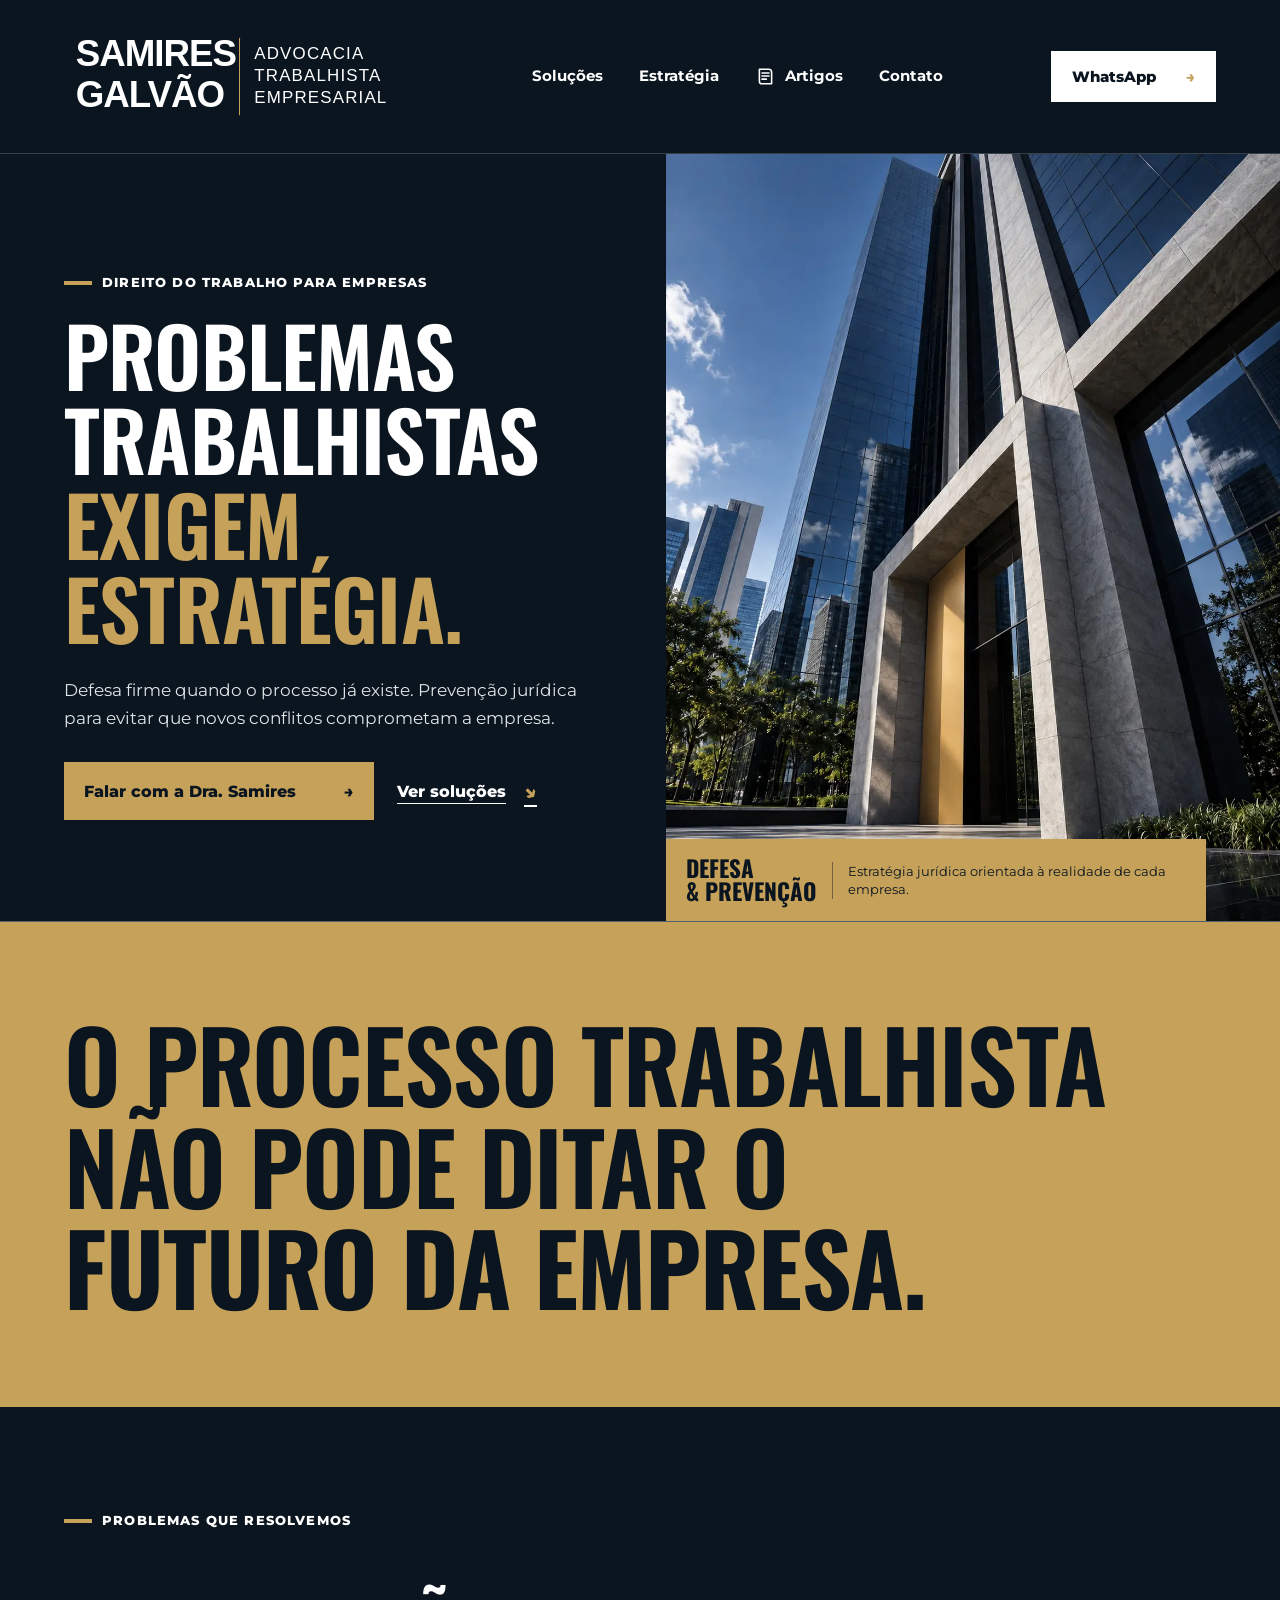
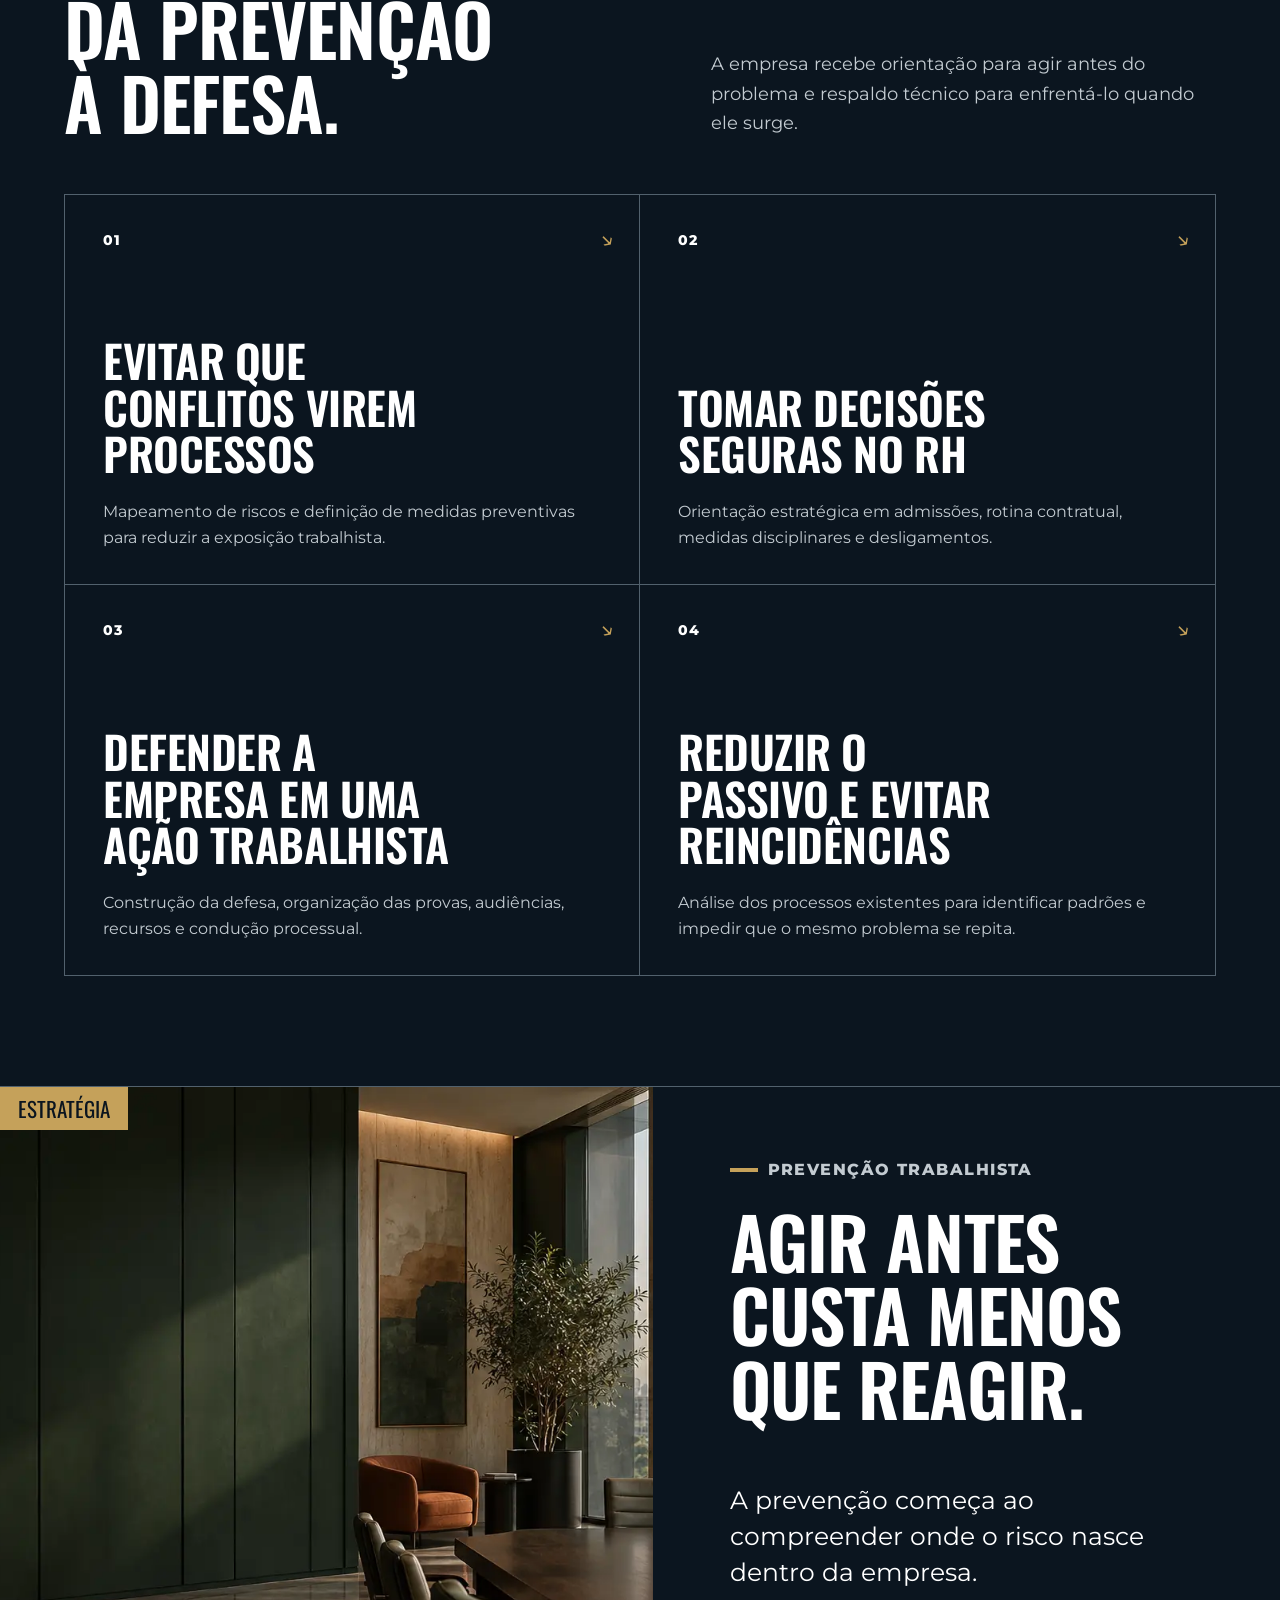
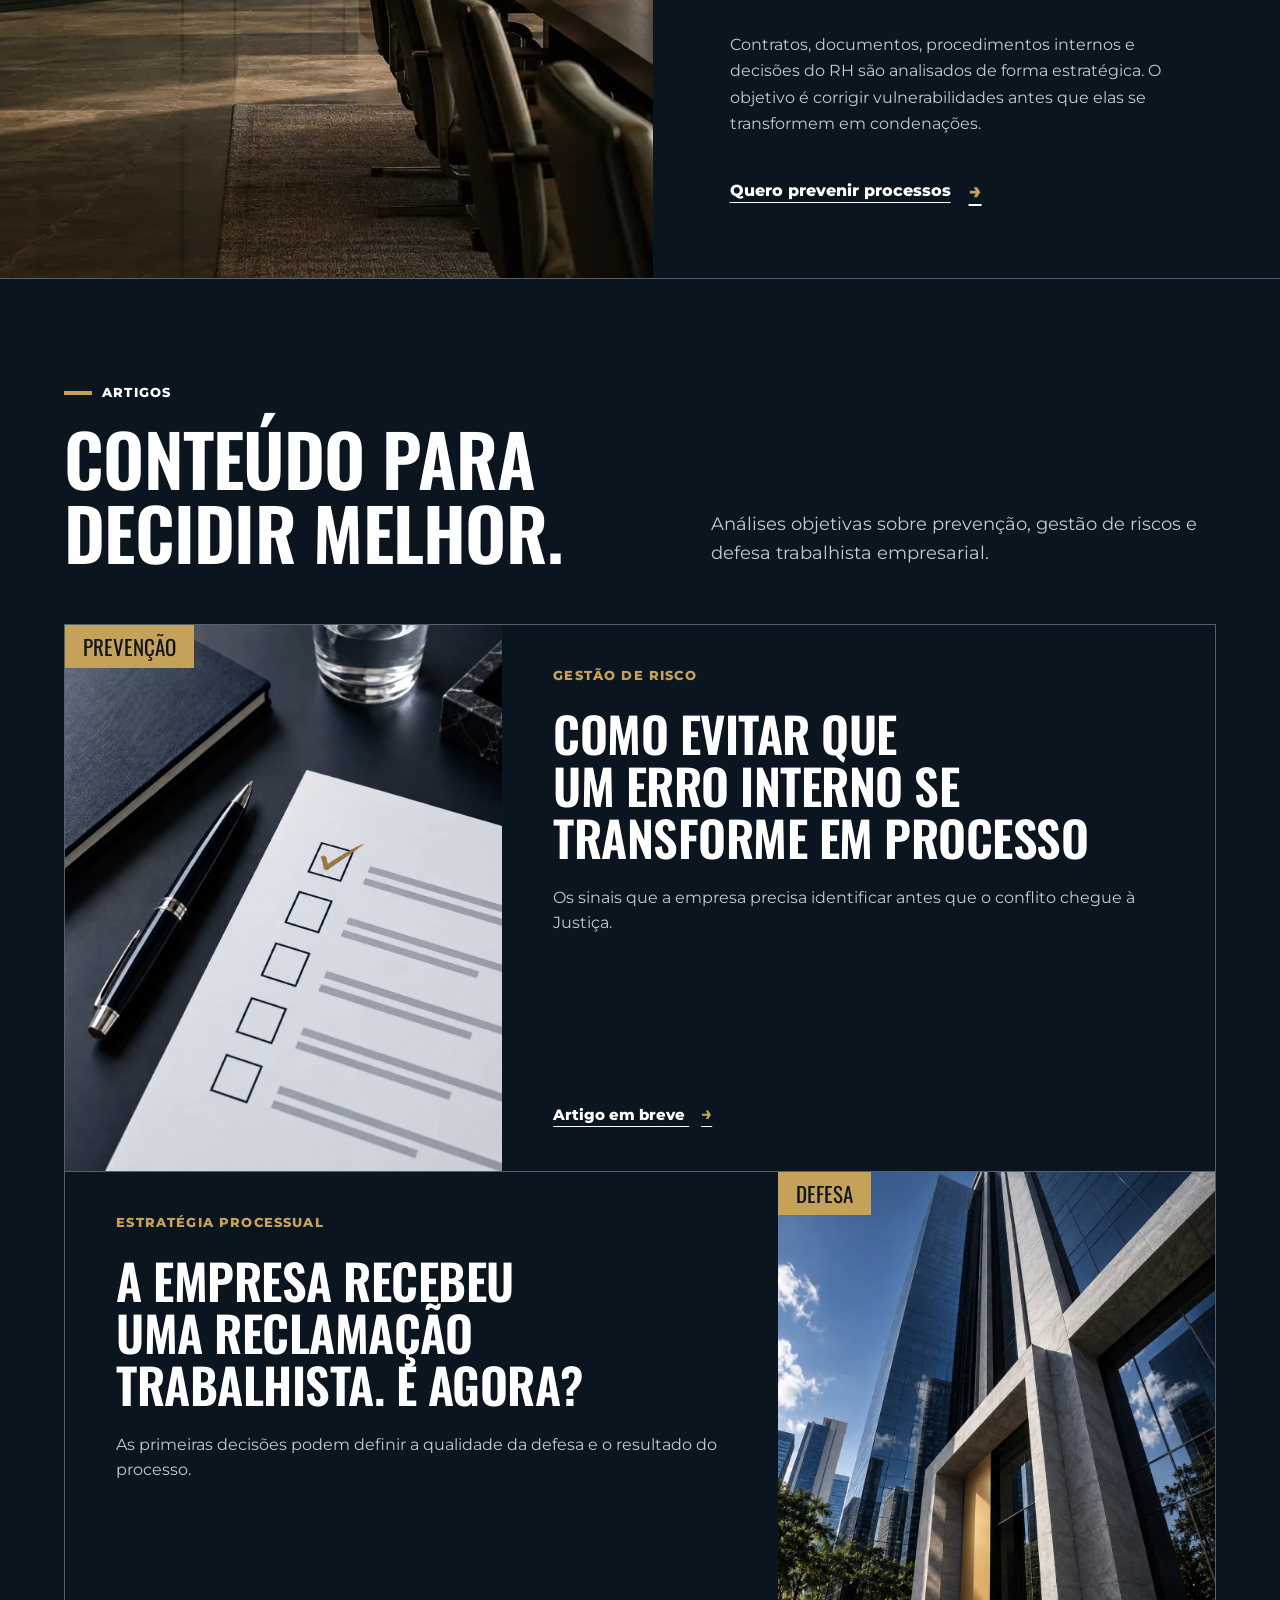
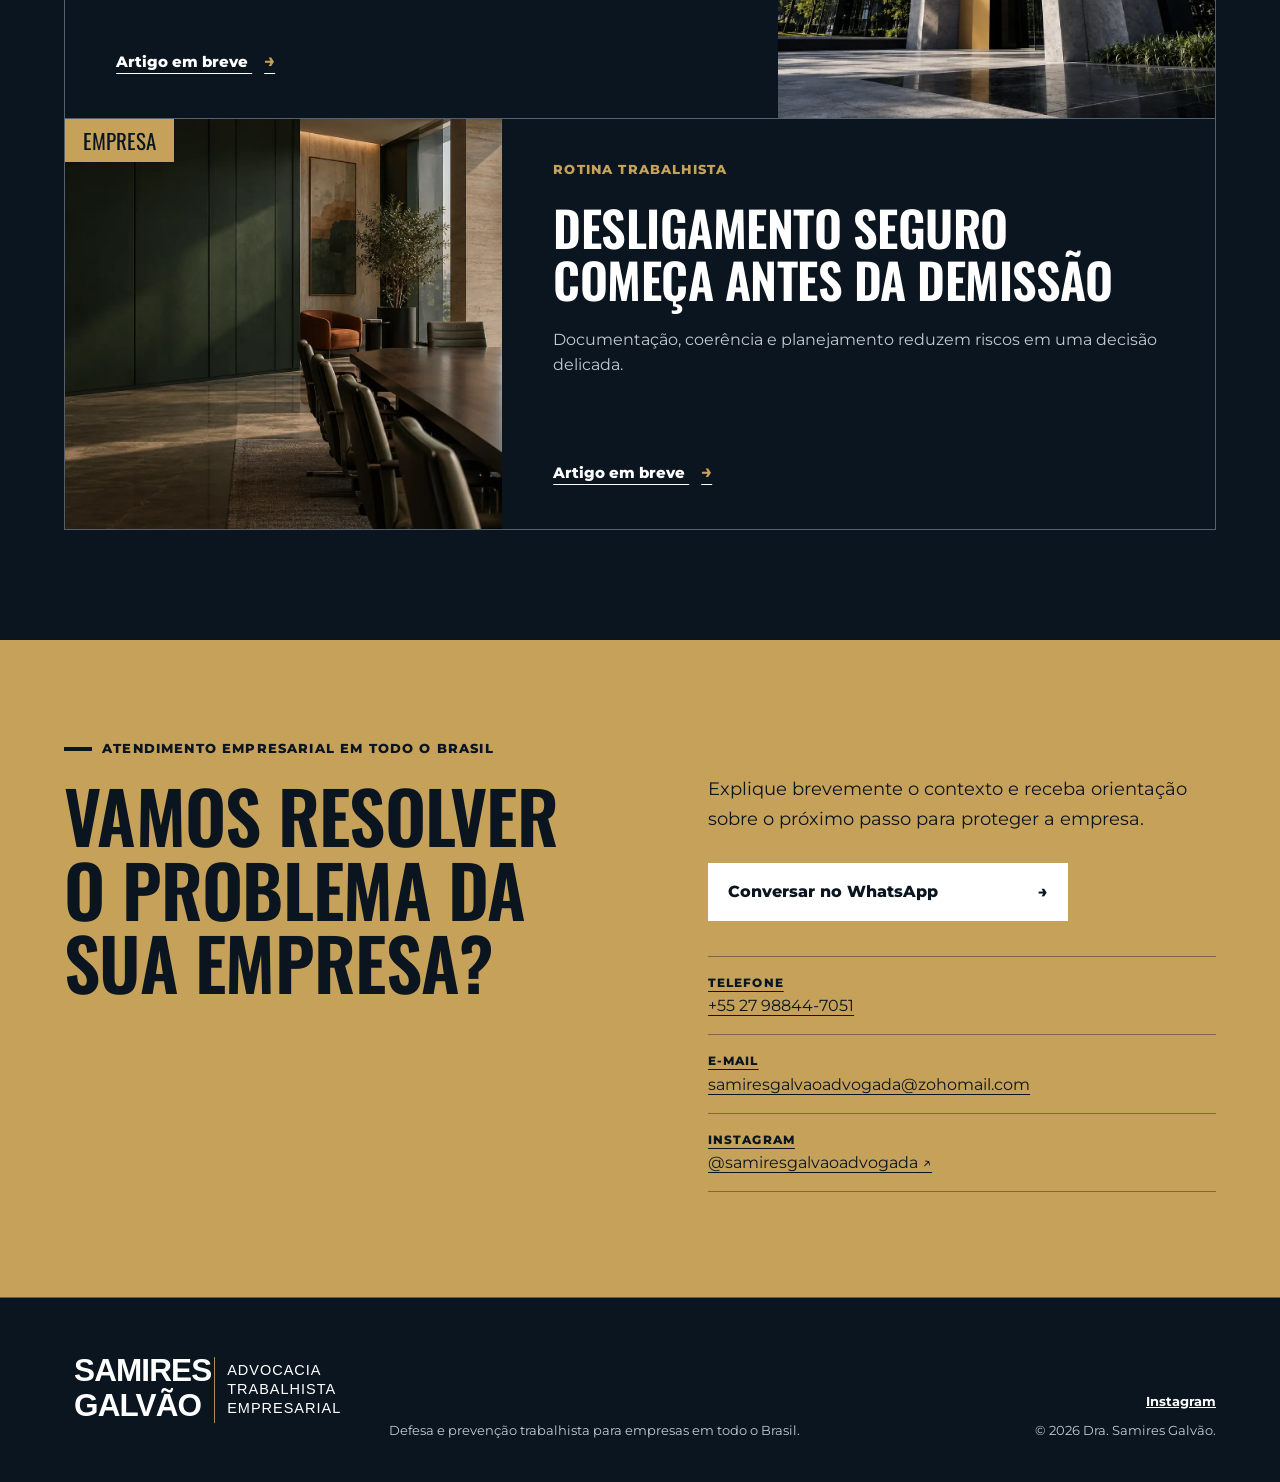
<file: index.html>
<!doctype html>
<html lang="pt-BR">
<head>
  <meta charset="utf-8">
  <meta name="viewport" content="width=device-width, initial-scale=1">
  <meta name="description" content="Dra. Samires Galvão — defesa e prevenção trabalhista estratégica para empresas em todo o Brasil.">
  <meta name="theme-color" content="#0b151f">
  <title>Dra. Samires Galvão | Advocacia Trabalhista Empresarial</title>
  <link rel="icon" href="assets/favicon.svg" type="image/svg+xml">
  <link rel="stylesheet" href="styles.css">
  <script src="script.js" defer></script>
</head>
<body>
  <a class="skip-link" href="#conteudo">Ir para o conteúdo</a>

  <header class="site-header">
    <a class="brand" href="#inicio" aria-label="Dra. Samires Galvão — início">
      <img src="assets/logo-samires-clara.svg" alt="Samires Galvão — Advocacia Trabalhista Empresarial">
    </a>
    <button class="menu-toggle" type="button" aria-label="Abrir menu" aria-expanded="false" aria-controls="menu"><span></span><span></span><span></span></button>
    <nav id="menu" class="main-nav" aria-label="Navegação principal">
      <a href="#solucoes">Soluções</a>
      <a href="#estrategia">Estratégia</a>
      <a class="nav-articles" href="#artigos" aria-label="Artigos"><svg viewBox="0 0 24 24" aria-hidden="true"><path d="M5 3.75h10.5A3.5 3.5 0 0 1 19 7.25v13H7.5A2.5 2.5 0 0 1 5 17.75zM8 8h8M8 11.5h8M8 15h5"/></svg>Artigos</a>
      <a href="#contato">Contato</a>
    </nav>
    <a class="header-action" href="https://wa.me/5527988447051" target="_blank" rel="noopener">WhatsApp <span>→</span></a>
  </header>

  <main id="conteudo">
    <section class="hero" id="inicio">
      <div class="hero-copy reveal">
        <p class="eyebrow"><span></span> Direito do trabalho para empresas</p>
        <h1>PROBLEMAS<br>TRABALHISTAS<br><em>EXIGEM ESTRATÉGIA.</em></h1>
        <p class="hero-summary">Defesa firme quando o processo já existe. Prevenção jurídica para evitar que novos conflitos comprometam a empresa.</p>
        <div class="hero-actions">
          <a class="primary-link" href="https://wa.me/5527988447051?text=Ol%C3%A1%2C%20Dra.%20Samires.%20Preciso%20de%20orienta%C3%A7%C3%A3o%20trabalhista%20para%20minha%20empresa." target="_blank" rel="noopener">Falar com a Dra. Samires <span>→</span></a>
          <a class="text-link" href="#solucoes">Ver soluções <span>↘</span></a>
        </div>
      </div>
      <figure class="hero-media reveal">
        <picture><source srcset="assets/arquitetura-corporativa.webp" type="image/webp"><img src="assets/arquitetura-corporativa.jpg" alt="Arquitetura de um edifício corporativo contemporâneo" width="1122" height="1402"></picture>
        <figcaption><strong>DEFESA<br>&amp; PREVENÇÃO</strong><span>Estratégia jurídica orientada à realidade de cada empresa.</span></figcaption>
      </figure>
    </section>

    <section class="statement reveal" aria-label="Posicionamento">
      <p>O PROCESSO TRABALHISTA<br>NÃO PODE DITAR O<br><strong>FUTURO DA EMPRESA.</strong></p>
    </section>

    <section class="solutions" id="solucoes">
      <header class="section-heading reveal">
        <p class="eyebrow"><span></span> Problemas que resolvemos</p>
        <h2>DA PREVENÇÃO<br>À DEFESA.</h2>
        <p class="section-intro">A empresa recebe orientação para agir antes do problema e respaldo técnico para enfrentá-lo quando ele surge.</p>
      </header>
      <div class="solution-grid">
        <article class="solution-card reveal"><span class="number">01</span><h3>EVITAR QUE<br>CONFLITOS VIREM<br>PROCESSOS</h3><p>Mapeamento de riscos e definição de medidas preventivas para reduzir a exposição trabalhista.</p><span class="card-arrow">↘</span></article>
        <article class="solution-card reveal"><span class="number">02</span><h3>TOMAR DECISÕES<br>SEGURAS NO RH</h3><p>Orientação estratégica em admissões, rotina contratual, medidas disciplinares e desligamentos.</p><span class="card-arrow">↘</span></article>
        <article class="solution-card reveal"><span class="number">03</span><h3>DEFENDER A<br>EMPRESA EM UMA<br>AÇÃO TRABALHISTA</h3><p>Construção da defesa, organização das provas, audiências, recursos e condução processual.</p><span class="card-arrow">↘</span></article>
        <article class="solution-card reveal"><span class="number">04</span><h3>REDUZIR O<br>PASSIVO E EVITAR<br>REINCIDÊNCIAS</h3><p>Análise dos processos existentes para identificar padrões e impedir que o mesmo problema se repita.</p><span class="card-arrow">↘</span></article>
      </div>
    </section>

    <section class="strategy" id="estrategia">
      <div class="strategy-photo reveal"><picture><source srcset="assets/sala-corporativa.webp" type="image/webp"><img src="assets/sala-corporativa.jpg" alt="Sala de reuniões corporativa vazia" loading="lazy" width="1600" height="900"></picture><span class="photo-label">ESTRATÉGIA</span></div>
      <div class="strategy-content reveal">
        <p class="eyebrow"><span></span> Prevenção trabalhista</p>
        <h2>AGIR ANTES<br>CUSTA MENOS<br>QUE REAGIR.</h2>
        <p class="lead">A prevenção começa ao compreender onde o risco nasce dentro da empresa.</p>
        <p>Contratos, documentos, procedimentos internos e decisões do RH são analisados de forma estratégica. O objetivo é corrigir vulnerabilidades antes que elas se transformem em condenações.</p>
        <a class="text-link" href="https://wa.me/5527988447051?text=Ol%C3%A1%2C%20Dra.%20Samires.%20Gostaria%20de%20saber%20mais%20sobre%20preven%C3%A7%C3%A3o%20trabalhista%20para%20empresas." target="_blank" rel="noopener">Quero prevenir processos <span>→</span></a>
      </div>
    </section>

    <section class="articles" id="artigos">
      <header class="section-heading articles-heading reveal">
        <div><p class="eyebrow"><span></span> Artigos</p><h2>CONTEÚDO PARA<br>DECIDIR MELHOR.</h2></div>
        <p class="section-intro">Análises objetivas sobre prevenção, gestão de riscos e defesa trabalhista empresarial.</p>
      </header>
      <div class="publication-grid">
        <article class="publication reveal" tabindex="0">
          <div class="publication-image"><img src="assets/checklist-trabalhista.webp" alt="Checklist corporativo sobre uma mesa" loading="lazy"><span>PREVENÇÃO</span></div>
          <div class="publication-copy"><p class="category">GESTÃO DE RISCO</p><h3>COMO EVITAR QUE UM ERRO INTERNO SE TRANSFORME EM PROCESSO</h3><p>Os sinais que a empresa precisa identificar antes que o conflito chegue à Justiça.</p><span class="read-more">Artigo em breve <b>→</b></span></div>
        </article>
        <article class="publication reverse reveal" tabindex="0">
          <div class="publication-image"><img src="assets/arquitetura-corporativa.webp" alt="Edifício corporativo contemporâneo" loading="lazy"><span>DEFESA</span></div>
          <div class="publication-copy"><p class="category">ESTRATÉGIA PROCESSUAL</p><h3>A EMPRESA RECEBEU UMA RECLAMAÇÃO TRABALHISTA. E AGORA?</h3><p>As primeiras decisões podem definir a qualidade da defesa e o resultado do processo.</p><span class="read-more">Artigo em breve <b>→</b></span></div>
        </article>
        <article class="publication reveal" tabindex="0">
          <div class="publication-image"><img src="assets/sala-corporativa.webp" alt="Ambiente corporativo preparado para reunião" loading="lazy"><span>EMPRESA</span></div>
          <div class="publication-copy"><p class="category">ROTINA TRABALHISTA</p><h3>DESLIGAMENTO SEGURO COMEÇA ANTES DA DEMISSÃO</h3><p>Documentação, coerência e planejamento reduzem riscos em uma decisão delicada.</p><span class="read-more">Artigo em breve <b>→</b></span></div>
        </article>
      </div>
    </section>

    <section class="contact" id="contato">
      <div class="reveal"><p class="eyebrow light"><span></span> Atendimento empresarial em todo o Brasil</p><h2>VAMOS RESOLVER<br>O PROBLEMA DA<br>SUA EMPRESA?</h2></div>
      <div class="contact-copy"><p>Explique brevemente o contexto e receba orientação sobre o próximo passo para proteger a empresa.</p><a class="contact-button" href="https://wa.me/5527988447051?text=Ol%C3%A1%2C%20Dra.%20Samires.%20Preciso%20de%20orienta%C3%A7%C3%A3o%20trabalhista%20para%20minha%20empresa." target="_blank" rel="noopener">Conversar no WhatsApp <span>→</span></a><div class="contact-details"><a class="contact-line" href="tel:+5527988447051"><small>Telefone</small><span>+55 27 98844-7051</span></a><a class="contact-line" href="mailto:samiresgalvaoadvogada@zohomail.com"><small>E-mail</small><span>samiresgalvaoadvogada@zohomail.com</span></a><a class="contact-line" href="https://www.instagram.com/samiresgalvaoadvogada/" target="_blank" rel="noopener"><small>Instagram</small><span>@samiresgalvaoadvogada ↗</span></a></div></div>
    </section>
  </main>

  <footer class="site-footer"><img src="assets/logo-samires-clara.svg" alt="Samires Galvão — Advocacia Trabalhista Empresarial"><p>Defesa e prevenção trabalhista para empresas em todo o Brasil.</p><div><a href="https://www.instagram.com/samiresgalvaoadvogada/" target="_blank" rel="noopener">Instagram</a><p>© <span id="year"></span> Dra. Samires Galvão.</p></div></footer>
</body>
</html>
</file>
<file: styles.css>
@font-face {
  font-family: Montserrat;
  src: url("assets/montserrat.ttf") format("truetype");
  font-weight: 100 900;
  font-display: swap;
}

@font-face {
  font-family: Oswald;
  src: url("assets/oswald.ttf") format("truetype");
  font-weight: 200 700;
  font-display: swap;
}

:root {
  --navy: #0b151f;
  --navy-light: #14222e;
  --gold: #c5a15a;
  --white: #ffffff;
  --muted: #c3cbd1;
  --line: #52616d;
  --page: 22px;
}

* { box-sizing: border-box; }

html {
  scroll-behavior: smooth;
  overflow-x: hidden;
}

body {
  margin: 0;
  min-width: 320px;
  overflow-x: hidden;
  background: var(--navy);
  color: var(--white);
  font-family: Montserrat, Arial, sans-serif;
  font-size: 16px;
  line-height: 1.6;
}

a { color: inherit; }
img { display: block; width: 100%; max-width: 100%; }

h1, h2, h3, .statement p {
  margin: 0;
  font-family: Oswald, "Arial Narrow", Impact, sans-serif;
  font-weight: 600;
  line-height: 1.03;
  letter-spacing: -0.01em;
  text-wrap: balance;
}

.skip-link {
  position: fixed;
  top: -60px;
  left: 16px;
  z-index: 100;
  padding: 12px 18px;
  background: var(--white);
  color: var(--navy);
}

.skip-link:focus { top: 12px; }

.site-header {
  position: relative;
  z-index: 30;
  min-height: 92px;
  padding: 14px var(--page);
  display: flex;
  align-items: center;
  justify-content: space-between;
  gap: 16px;
  background: var(--navy);
  border-bottom: 1px solid rgba(255,255,255,.18);
}

.brand {
  display: block;
  width: min(225px, calc(100vw - 100px));
  flex: 0 1 auto;
}

.brand img { height: auto; }

.menu-toggle {
  width: 46px;
  height: 46px;
  flex: 0 0 46px;
  padding: 9px;
  display: grid;
  place-content: center;
  gap: 6px;
  background: transparent;
  border: 1px solid rgba(255,255,255,.4);
  color: var(--white);
}

.menu-toggle span {
  display: block;
  width: 24px;
  height: 2px;
  background: currentColor;
}

.main-nav {
  position: absolute;
  top: 100%;
  left: 0;
  right: 0;
  padding: 22px var(--page) 28px;
  display: none;
  flex-direction: column;
  align-items: flex-start;
  gap: 5px;
  background: var(--navy);
  border-bottom: 4px solid var(--gold);
}

.main-nav.open { display: flex; }

.main-nav a {
  width: 100%;
  padding: 12px 0;
  display: flex;
  align-items: center;
  gap: 9px;
  border-bottom: 1px solid rgba(255,255,255,.12);
  font-size: 17px;
  font-weight: 700;
  text-decoration: none;
}

.nav-articles svg {
  width: 21px;
  height: 21px;
  fill: none;
  stroke: currentColor;
  stroke-width: 1.8;
  stroke-linecap: round;
  stroke-linejoin: round;
}

.header-action { display: none; }

.eyebrow {
  margin: 0 0 20px;
  display: flex;
  align-items: center;
  gap: 10px;
  font-size: 13px;
  font-weight: 800;
  line-height: 1.35;
  letter-spacing: .09em;
  text-transform: uppercase;
}

.eyebrow > span {
  width: 28px;
  height: 4px;
  flex: 0 0 28px;
  background: var(--gold);
}

.hero {
  display: flex;
  flex-direction: column;
  border-bottom: 1px solid var(--line);
}

.hero-copy {
  padding: 54px var(--page) 48px;
}

.hero h1 {
  max-width: 100%;
  font-size: clamp(44px, 14vw, 66px);
  overflow-wrap: normal;
}

.hero h1 em {
  display: inline;
  color: var(--gold);
  font-style: normal;
}

.hero-summary {
  max-width: 620px;
  margin: 27px 0 30px;
  color: #e0e5e8;
  font-size: 17px;
  line-height: 1.65;
}

.hero-actions {
  display: flex;
  flex-direction: column;
  align-items: flex-start;
  gap: 23px;
}

.primary-link,
.contact-button {
  width: 100%;
  max-width: 360px;
  min-height: 58px;
  padding: 17px 20px;
  display: flex;
  align-items: center;
  justify-content: space-between;
  gap: 18px;
  background: var(--gold);
  color: var(--navy);
  font-size: 16px;
  font-weight: 800;
  line-height: 1.35;
  text-decoration: none;
  transition: transform .25s ease, background .25s ease, color .25s ease;
}

.primary-link:hover,
.primary-link:focus-visible {
  transform: translateY(-3px);
  background: var(--white);
  color: var(--navy);
}

.text-link {
  display: inline-flex;
  align-items: center;
  gap: 18px;
  font-size: 16px;
  font-weight: 800;
  text-underline-offset: 6px;
}

.text-link span {
  color: var(--gold);
  font-size: 21px;
  transition: transform .25s ease;
}

.text-link:hover span { transform: translate(4px, -3px); }

.hero-media {
  position: relative;
  height: 360px;
  margin: 0;
  overflow: hidden;
}

.hero-media picture,
.hero-media img {
  width: 100%;
  height: 100%;
}

.hero-media img {
  object-fit: cover;
  object-position: center 62%;
  transition: transform .7s ease;
}

.hero-media:hover img { transform: scale(1.035); }

.hero-media figcaption {
  position: absolute;
  left: 0;
  right: var(--page);
  bottom: 0;
  padding: 18px 20px;
  display: grid;
  grid-template-columns: auto 1fr;
  align-items: center;
  gap: 16px;
  background: var(--gold);
  color: var(--navy);
}

.hero-media figcaption strong {
  font-family: Oswald, sans-serif;
  font-size: 23px;
  line-height: 1;
}

.hero-media figcaption span {
  padding-left: 15px;
  border-left: 1px solid rgba(11,21,31,.45);
  font-size: 13px;
  line-height: 1.45;
}

.statement {
  padding: 62px var(--page);
  background: var(--gold);
}

.statement p {
  max-width: 1100px;
  color: var(--navy);
  font-size: clamp(43px, 13vw, 66px);
}

.statement strong { color: var(--navy); }

.solutions,
.articles {
  padding: 70px var(--page);
}

.section-heading {
  margin-bottom: 38px;
}

.section-heading h2,
.strategy-content h2,
.contact h2 {
  font-size: clamp(44px, 13vw, 64px);
}

.section-heading h2 { margin-bottom: 24px; }

.section-intro {
  max-width: 620px;
  margin: 0;
  color: var(--muted);
  font-size: 17px;
  line-height: 1.65;
}

.solution-grid {
  border: 1px solid var(--line);
}

.solution-card {
  position: relative;
  isolation: isolate;
  min-height: 335px;
  padding: 27px 25px;
  display: flex;
  flex-direction: column;
  border-bottom: 1px solid var(--line);
  overflow: hidden;
  transition: transform .3s ease, color .3s ease;
}

.solution-card:last-child { border-bottom: 0; }

.solution-card::before {
  content: "";
  position: absolute;
  inset: 0;
  z-index: -1;
  background: var(--gold);
  transform: translateY(101%);
  transition: transform .4s cubic-bezier(.2,.75,.25,1);
}

.solution-card:hover::before,
.solution-card:focus-within::before { transform: translateY(0); }

.solution-card:hover { transform: translateY(-4px); }

.solution-card .number {
  font-size: 14px;
  font-weight: 800;
  letter-spacing: .1em;
}

.solution-card h3 {
  max-width: 520px;
  margin: auto 0 22px;
  font-size: clamp(34px, 9.5vw, 48px);
  line-height: 1.04;
}

.solution-card p {
  max-width: 620px;
  margin: 0;
  color: var(--muted);
  font-size: 16px;
  line-height: 1.6;
  transition: color .3s ease;
}

.solution-card:hover,
.solution-card:focus-within { color: var(--navy); }

.solution-card:hover p,
.solution-card:focus-within p { color: var(--navy); }

.card-arrow {
  position: absolute;
  top: 24px;
  right: 24px;
  color: var(--gold);
  font-size: 26px;
  transition: transform .3s ease, color .3s ease;
}

.solution-card:hover .card-arrow {
  color: var(--navy);
  transform: rotate(-45deg);
}

.strategy {
  border-top: 1px solid var(--line);
  border-bottom: 1px solid var(--line);
}

.strategy-photo {
  position: relative;
  height: 310px;
  overflow: hidden;
}

.strategy-photo picture,
.strategy-photo img {
  width: 100%;
  height: 100%;
}

.strategy-photo img {
  object-fit: cover;
  object-position: center;
  transition: transform .7s ease;
}

.strategy-photo:hover img { transform: scale(1.035); }

.photo-label,
.publication-image > span {
  position: absolute;
  top: 0;
  left: 0;
  z-index: 2;
  padding: 11px 18px;
  background: var(--gold);
  color: var(--navy);
  font-family: Oswald, sans-serif;
  font-size: 21px;
  line-height: 1;
}

.strategy-content {
  padding: 58px var(--page) 64px;
}

.strategy-content h2 { margin-bottom: 32px; }

.strategy-content p {
  max-width: 650px;
  color: var(--muted);
  font-size: 16px;
  line-height: 1.65;
}

.strategy-content .lead {
  color: var(--white);
  font-size: 21px;
  line-height: 1.45;
}

.strategy-content .text-link { margin-top: 21px; }

.articles-heading > div { margin-bottom: 24px; }

.publication-grid { border: 1px solid var(--line); }

.publication {
  border-bottom: 1px solid var(--line);
  outline: 0;
}

.publication:last-child { border-bottom: 0; }

.publication:focus-visible {
  outline: 3px solid var(--white);
  outline-offset: 3px;
}

.publication-image {
  position: relative;
  height: 245px;
  overflow: hidden;
}

.publication-image img {
  width: 100%;
  height: 100%;
  object-fit: cover;
  object-position: center;
  transition: transform .65s ease;
}

.publication-copy {
  min-height: 315px;
  padding: 27px 24px 30px;
  display: flex;
  flex-direction: column;
  background: var(--navy);
  transition: background .35s ease, color .35s ease;
}

.publication-copy .category {
  margin: 0 0 22px;
  color: var(--gold);
  font-size: 13px;
  font-weight: 800;
  line-height: 1.35;
  letter-spacing: .09em;
}

.publication-copy h3 {
  max-width: 760px;
  margin-bottom: 22px;
  font-size: clamp(30px, 8vw, 42px);
  line-height: 1.07;
}

.publication-copy > p:not(.category) {
  max-width: 680px;
  margin: 0 0 25px;
  color: var(--muted);
  font-size: 16px;
  line-height: 1.6;
}

.read-more {
  margin-top: auto;
  font-size: 15px;
  font-weight: 800;
  text-decoration: underline;
  text-underline-offset: 6px;
}

.read-more b {
  padding-left: 12px;
  color: var(--gold);
  font-size: 19px;
}

.publication:hover .publication-copy,
.publication:focus .publication-copy { background: var(--gold); }

.publication:hover .publication-copy .category,
.publication:focus .publication-copy .category,
.publication:hover .publication-copy > p,
.publication:focus .publication-copy > p,
.publication:hover .read-more b,
.publication:focus .read-more b { color: var(--navy); }

.publication:hover .publication-image img,
.publication:focus .publication-image img { transform: scale(1.04); }

.contact {
  padding: 68px var(--page) 74px;
  background: var(--gold);
  color: var(--navy);
}

.contact .eyebrow > span { background: var(--navy); }

.contact h2 {
  max-width: 720px;
  margin-bottom: 34px;
}

.contact-copy > p {
  max-width: 620px;
  margin: 0 0 28px;
  font-size: 17px;
  line-height: 1.65;
}

.contact-button {
  background: var(--white);
  color: var(--navy);
}

.contact-button:hover,
.contact-button:focus-visible {
  transform: translateY(-3px);
  background: var(--navy);
  color: var(--white);
}

.contact-details {
  max-width: 620px;
  margin-top: 35px;
  display: grid;
  gap: 0;
  border-top: 1px solid rgba(11,21,31,.4);
}

.contact-line {
  min-width: 0;
  padding: 17px 0;
  display: grid;
  gap: 3px;
  border-bottom: 1px solid rgba(11,21,31,.4);
  font-size: 16px;
  line-height: 1.45;
  overflow-wrap: anywhere;
  text-underline-offset: 4px;
}

.contact-line small {
  font-size: 12px;
  font-weight: 800;
  letter-spacing: .09em;
  text-transform: uppercase;
}

.site-footer {
  padding: 42px var(--page);
  display: grid;
  gap: 25px;
  border-top: 1px solid var(--line);
  color: var(--muted);
  font-size: 13px;
  line-height: 1.55;
}

.site-footer img {
  width: min(300px, 100%);
  height: auto;
}

.site-footer p { margin: 0; }

.site-footer > div a {
  display: inline-block;
  margin-bottom: 9px;
  color: var(--white);
  font-weight: 700;
}

@media (min-width: 720px) {
  :root { --page: 40px; }

  .hero-copy { padding-top: 68px; }
  .hero h1 { font-size: clamp(62px, 9vw, 86px); }
  .hero-actions { flex-direction: row; align-items: center; }
  .primary-link { width: 310px; }
  .hero-media { height: 470px; }
  .statement p { font-size: clamp(62px, 9vw, 92px); }

  .section-heading {
    display: grid;
    grid-template-columns: 1.2fr 1fr;
    gap: 42px;
    align-items: end;
  }

  .section-heading .eyebrow { grid-column: 1 / -1; }
  .section-heading h2 { margin-bottom: 0; }

  .solution-grid { display: grid; grid-template-columns: repeat(2, 1fr); }
  .solution-card { min-height: 365px; border-right: 1px solid var(--line); }
  .solution-card:nth-child(2n) { border-right: 0; }
  .solution-card:nth-last-child(-n+2) { border-bottom: 0; }

  .strategy-photo { height: 430px; }

  .articles-heading > div { margin-bottom: 0; }
  .publication { display: grid; grid-template-columns: 38% 62%; }
  .publication.reverse { grid-template-columns: 62% 38%; }
  .publication.reverse .publication-image { grid-column: 2; grid-row: 1; }
  .publication.reverse .publication-copy { grid-column: 1; grid-row: 1; }
  .publication-image { height: auto; min-height: 380px; }
  .publication-copy { min-height: 380px; padding: 38px; }

  .contact { display: grid; grid-template-columns: 1.15fr 1fr; gap: 60px; }
  .contact h2 { margin-bottom: 0; }
  .contact-copy { padding-top: 35px; }

  .site-footer { grid-template-columns: 300px 1fr auto; align-items: end; }
  .site-footer > div { text-align: right; }
}

@media (min-width: 1080px) {
  :root { --page: clamp(52px, 5vw, 82px); }

  .site-header {
    min-height: 122px;
    padding-top: 18px;
    padding-bottom: 18px;
    display: grid;
    grid-template-columns: minmax(280px, 360px) 1fr auto;
    gap: 34px;
  }

  .brand { width: 350px; }
  .menu-toggle { display: none; }

  .main-nav {
    position: static;
    padding: 0;
    display: flex;
    flex-direction: row;
    justify-content: center;
    align-items: center;
    gap: clamp(20px, 2.8vw, 45px);
    border: 0;
  }

  .main-nav a {
    width: auto;
    padding: 11px 0;
    border: 0;
    font-size: 15px;
  }

  .main-nav a::after {
    content: "";
    position: absolute;
    left: 0;
    right: 100%;
    bottom: 2px;
    height: 3px;
    background: var(--gold);
    transition: right .25s ease;
  }

  .main-nav a { position: relative; }
  .main-nav a:hover::after { right: 0; }

  .header-action {
    min-width: 165px;
    padding: 16px 21px;
    display: flex;
    justify-content: space-between;
    gap: 18px;
    background: var(--white);
    color: var(--navy);
    font-size: 15px;
    font-weight: 800;
    line-height: 1.3;
    text-decoration: none;
    transition: background .25s ease, color .25s ease;
  }

  .header-action span { color: var(--gold); }
  .header-action:hover { background: var(--gold); color: var(--navy); }
  .header-action:hover span { color: var(--navy); }

  .hero {
    min-height: 720px;
    display: grid;
    grid-template-columns: 52% 48%;
  }

  .hero-copy {
    padding: clamp(78px, 7vw, 108px) 48px 70px var(--page);
    display: flex;
    flex-direction: column;
    justify-content: center;
  }

  .hero h1 { font-size: clamp(72px, 6.4vw, 108px); }
  .hero-media { height: auto; min-height: 720px; }
  .hero-media figcaption { right: 12%; }

  .statement { padding-top: 90px; padding-bottom: 90px; }
  .statement p { font-size: clamp(76px, 7.7vw, 126px); }

  .solutions, .articles { padding-top: 105px; padding-bottom: 110px; }
  .section-heading { margin-bottom: 55px; }
  .section-heading h2, .strategy-content h2, .contact h2 { font-size: clamp(62px, 5.6vw, 92px); }
  .section-intro { font-size: 18px; }
  .solution-card { min-height: 390px; padding: 34px 38px; }
  .solution-card h3 { font-size: clamp(40px, 3.5vw, 58px); }

  .strategy {
    min-height: 690px;
    display: grid;
    grid-template-columns: 51% 49%;
  }

  .strategy-photo { height: auto; min-height: 690px; }
  .strategy-content { padding: 70px clamp(48px, 6vw, 92px); display: flex; flex-direction: column; justify-content: center; }
  .strategy-content .lead { font-size: 25px; }

  .publication-image { min-height: 410px; }
  .publication-copy { min-height: 410px; padding: 42px clamp(38px, 4vw, 64px); }
  .publication-copy h3 { font-size: clamp(42px, 3.8vw, 63px); }

  .contact { padding-top: 100px; padding-bottom: 105px; }
  .contact-copy > p { font-size: 18px; }
}

@media (prefers-reduced-motion: reduce) {
  html { scroll-behavior: auto; }
  *, *::before, *::after { transition-duration: .01ms !important; }
}
</file>
